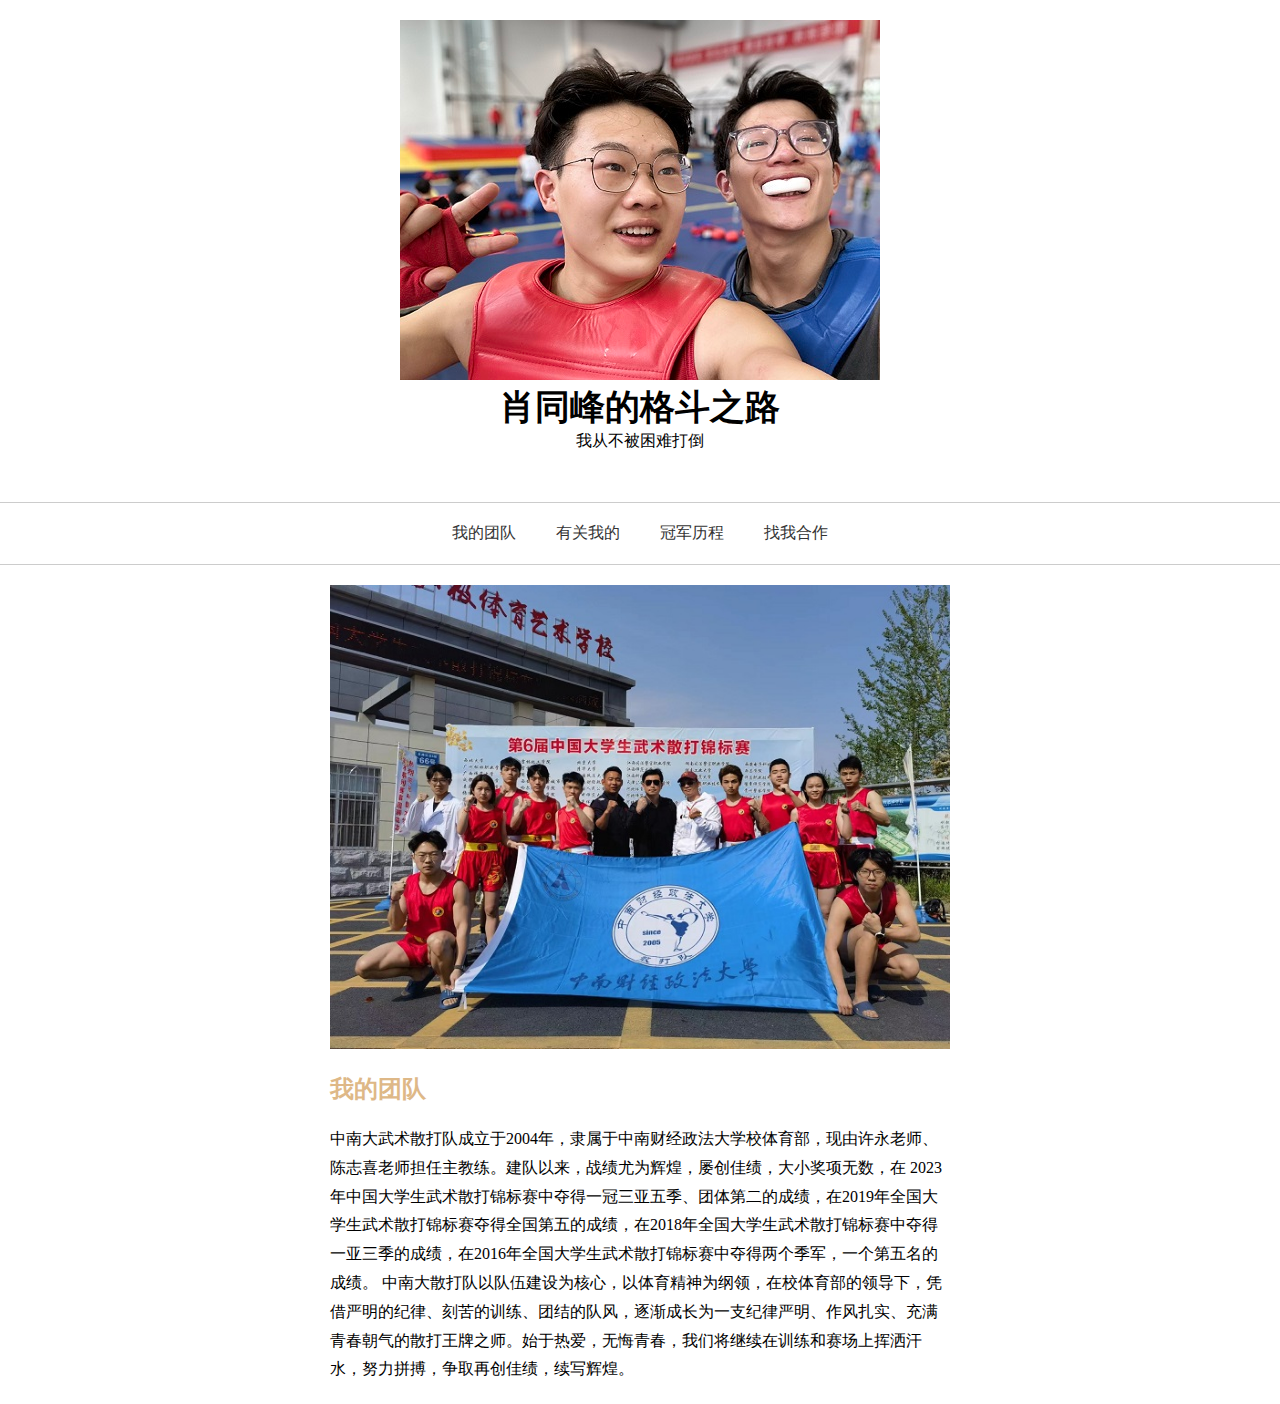
<file: index.html>
<!DOCTYPE html>
<html lang="en">
<head>
    <meta charset="UTF-8">
    <meta http-equiv="X-UA-Compatible" content="IE=edge">
    <meta name="viewport" content="width=device-width, initial-scale=1.0">
    <!-- 网站的标题 -->
    <title>肖同峰的格斗之路</title>
    <link rel="stylesheet" href="style.css">
</head>
<!-- body部分 -->
<body>
    <!-- 创建div，class类为'header'，标题 -->
    <div class="header">
        <div class="picture_1">
            <img src="微信图片_20230602220038.jpg">
            <h4>肖同峰的格斗之路</h4>
            <p>我从不被困难打倒</p>
        </div>
    </div>
    <!-- 导航区链接url跳转 -->
    <div class="nav">
        <ul>
            <li>
                <a href="index.html">我的团队</a>
            </li>
            <li>
                <a href="aboutme.html">有关我的</a>
                <ul>
                    <li>
                        <a href="myhonor表格.html">我的荣誉</a>
                    </li>
                    <li>
                        <a href="myphoto.html">我的照片</a>
                    </li>
                </ul>
            </li>
            <li>
                <a href="champion.html">冠军历程</a>
            </li>
            <li>
                <a href="cooperation表单.html">找我合作</a>
            </li>
        </ul>
    </div>
    <div class="banner">
        <img src="微信图片_20230602220110.jpg">
    </div>
    <div class="about">
        <h3>我的团队</h3>
        <p>中南大武术散打队成立于2004年，隶属于中南财经政法大学校体育部，现由许永老师、陈志喜老师担任主教练。建队以来，战绩尤为辉煌，屡创佳绩，大小奖项无数，在 2023年中国大学生武术散打锦标赛中夺得一冠三亚五季、团体第二的成绩，在2019年全国大学生武术散打锦标赛夺得全国第五的成绩，在2018年全国大学生武术散打锦标赛中夺得一亚三季的成绩，在2016年全国大学生武术散打锦标赛中夺得两个季军，一个第五名的成绩。
            中南大散打队以队伍建设为核心，以体育精神为纲领，在校体育部的领导下，凭借严明的纪律、刻苦的训练、团结的队风，逐渐成长为一支纪律严明、作风扎实、充满青春朝气的散打王牌之师。始于热爱，无悔青春，我们将继续在训练和赛场上挥洒汗水，努力拼搏，争取再创佳绩，续写辉煌。
            </p>
    </div>
</body>
</html>
</file>
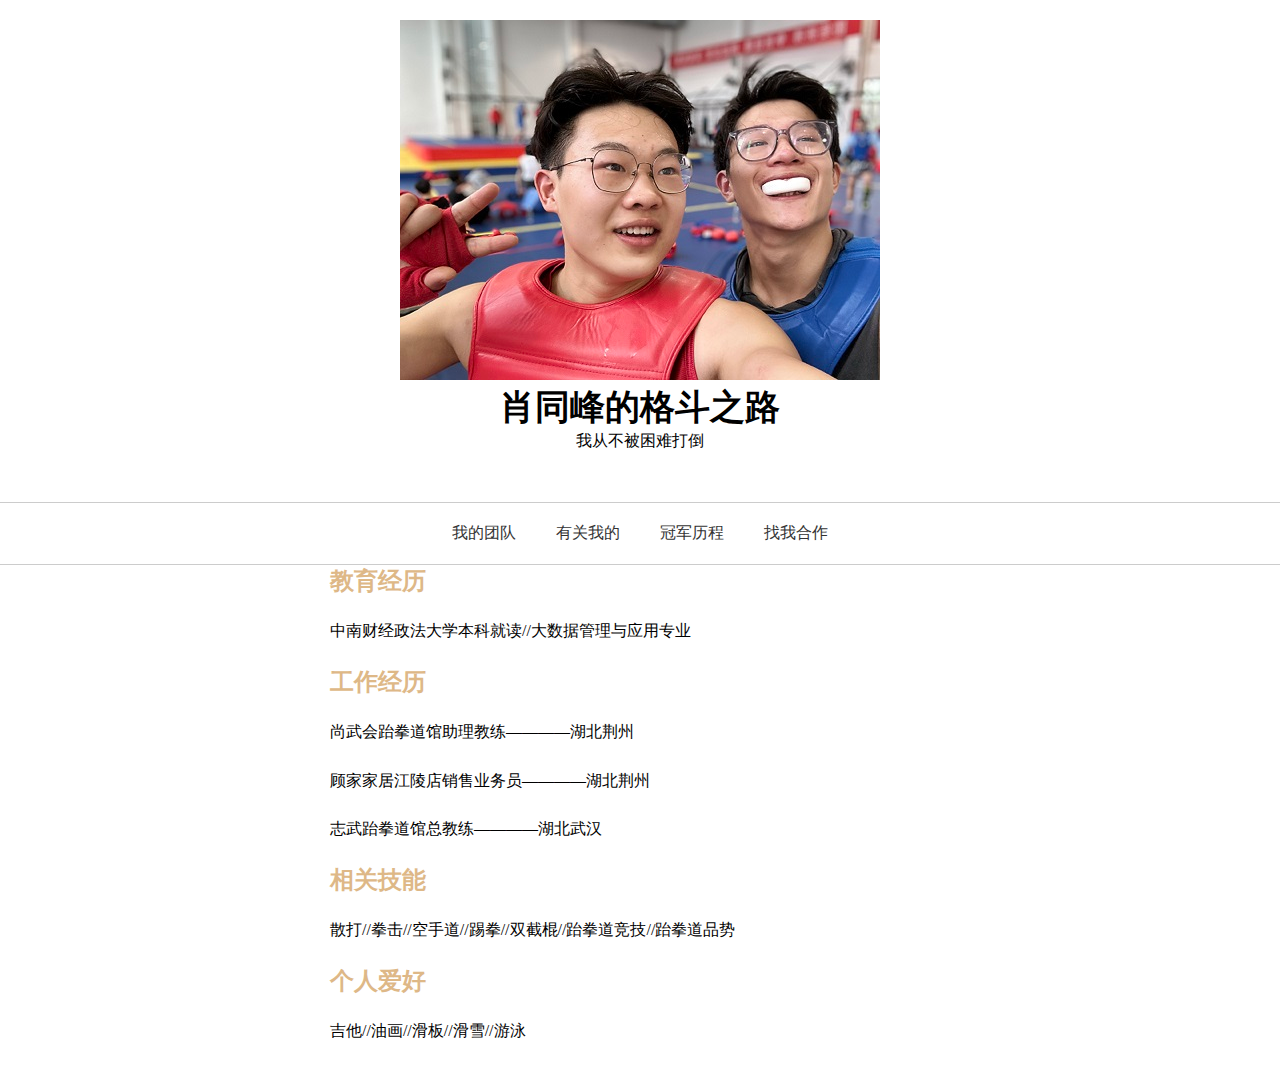
<file: aboutme.html>
<!DOCTYPE html>
<html lang="en">
<head>
    <meta charset="UTF-8">
    <meta http-equiv="X-UA-Compatible" content="IE=edge">
    <meta name="viewport" content="width=device-width, initial-scale=1.0">
    <!-- 网站的标题 -->
    <title>肖同峰的格斗之路</title>
    <link rel="stylesheet" href="style.css">
</head>
<!-- body部分 -->
<body>
    <!-- 创建div，class类为'header'，标题 -->
    <div class="header">
        <div class="picture_1">
            <img src="微信图片_20230602220038.jpg">
            <h4>肖同峰的格斗之路</h4>
            <p>我从不被困难打倒</p>
        </div>
    </div>
    <!-- 导航区链接url跳转 -->
    <div class="nav">
        <ul>
            <li>
                <a href="index.html">我的团队</a>
            </li>
            <li>
                <a href="aboutme.html">有关我的</a>
                <ul>
                    <li>
                        <a href="myhonor.html">我的荣誉</a>
                    </li>
                    <li>
                        <a href="myphoto.html">我的照片</a>
                    </li>
                </ul>
            </li>
            <li>
                <a href="champion.html">冠军历程</a>
            </li>
            <li>
                <a href="cooperation.html">找我合作</a>
            </li>
        </ul>
    </div>
    <div class="about">
        <h3>教育经历</h3>
        <p>中南财经政法大学本科就读//大数据管理与应用专业</p>
        <h3>工作经历</h3>
        <p>尚武会跆拳道馆助理教练————湖北荆州</p>
        <p>顾家家居江陵店销售业务员————湖北荆州</p>
        <p>志武跆拳道馆总教练————湖北武汉</p>
        <h3>相关技能</h3>
        <p>散打//拳击//空手道//踢拳//双截棍//跆拳道竞技//跆拳道品势</p>
        <h3>个人爱好</h3>
        <p>吉他//油画//滑板//滑雪//游泳</p>
    </div>
</body>
</html>
</file>
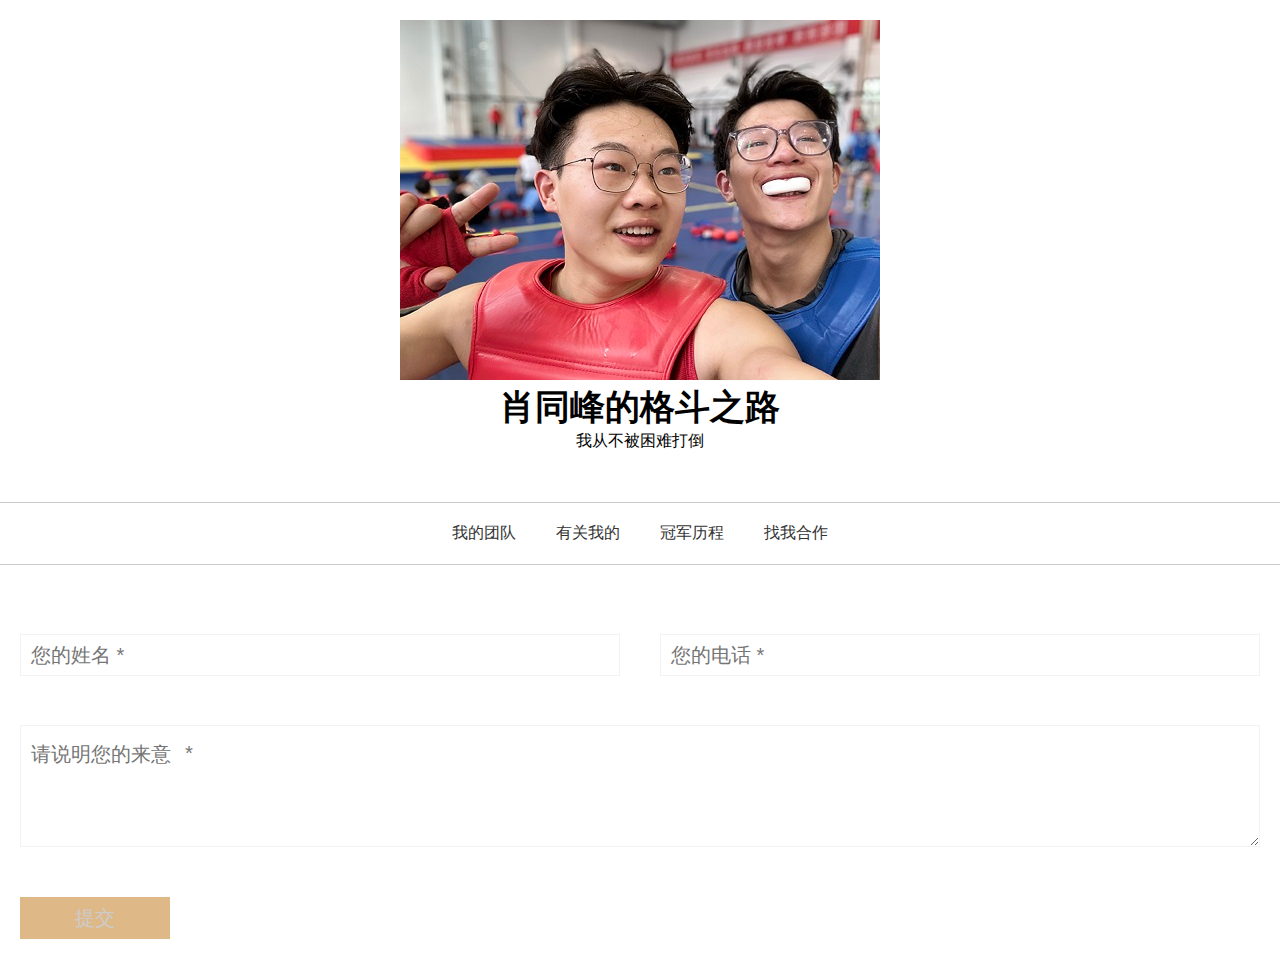
<file: cooperation表单.html>
<!DOCTYPE html>
<html lang="en">
<head>
    <meta charset="UTF-8">
    <meta http-equiv="X-UA-Compatible" content="IE=edge">
    <meta name="viewport" content="width=device-width, initial-scale=1.0">
    <!-- 网站的标题 -->
    <title>肖同峰的格斗之路</title>
    <link rel="stylesheet" href="style.css">
</head>
<!-- body部分 -->
<body>
    <!-- 创建div，class类为'header'，标题 -->
    <div class="header">
        <div class="picture_1">
            <img src="微信图片_20230602220038.jpg">
            <h4>肖同峰的格斗之路</h4>
            <p>我从不被困难打倒</p>
        </div>
    </div>
    <!-- 导航区链接url跳转 -->
    <div class="nav">
        <ul>
            <li>
                <a href="index.html">我的团队</a>
            </li>
            <li>
                <a href="aboutme.html">有关我的</a>
                <ul>
                    <li>
                        <a href="myhonor.html">我的荣誉</a>
                    </li>
                    <li>
                        <a href="myphoto.html">我的照片</a>
                    </li>
                </ul>
            </li>
            <li>
                <a href="champion.html">冠军历程</a>
            </li>
            <li>
                <a href="cooperation.html">找我合作</a>
            </li>
        </ul>
    </div>
    <div>
        <!--表单-->
        <form class="myform" method="post" action="#">
            <div class="inp-box">
                <!-- 表单的选项 -->
                <input type="text" name="name" class="inp" placeholder="您的姓名 *">
                <input type="text" name="mobile" class="inp" placeholder="您的电话 *">
            </div>
            <div class="inp-box">
                <textarea class="msg" name="message" placeholder="请说明您的来意 *"></textarea>
            </div>
            <button class="but" type="submit">提交</button>
        </form>
    </div>
</body>
</html>
</file>
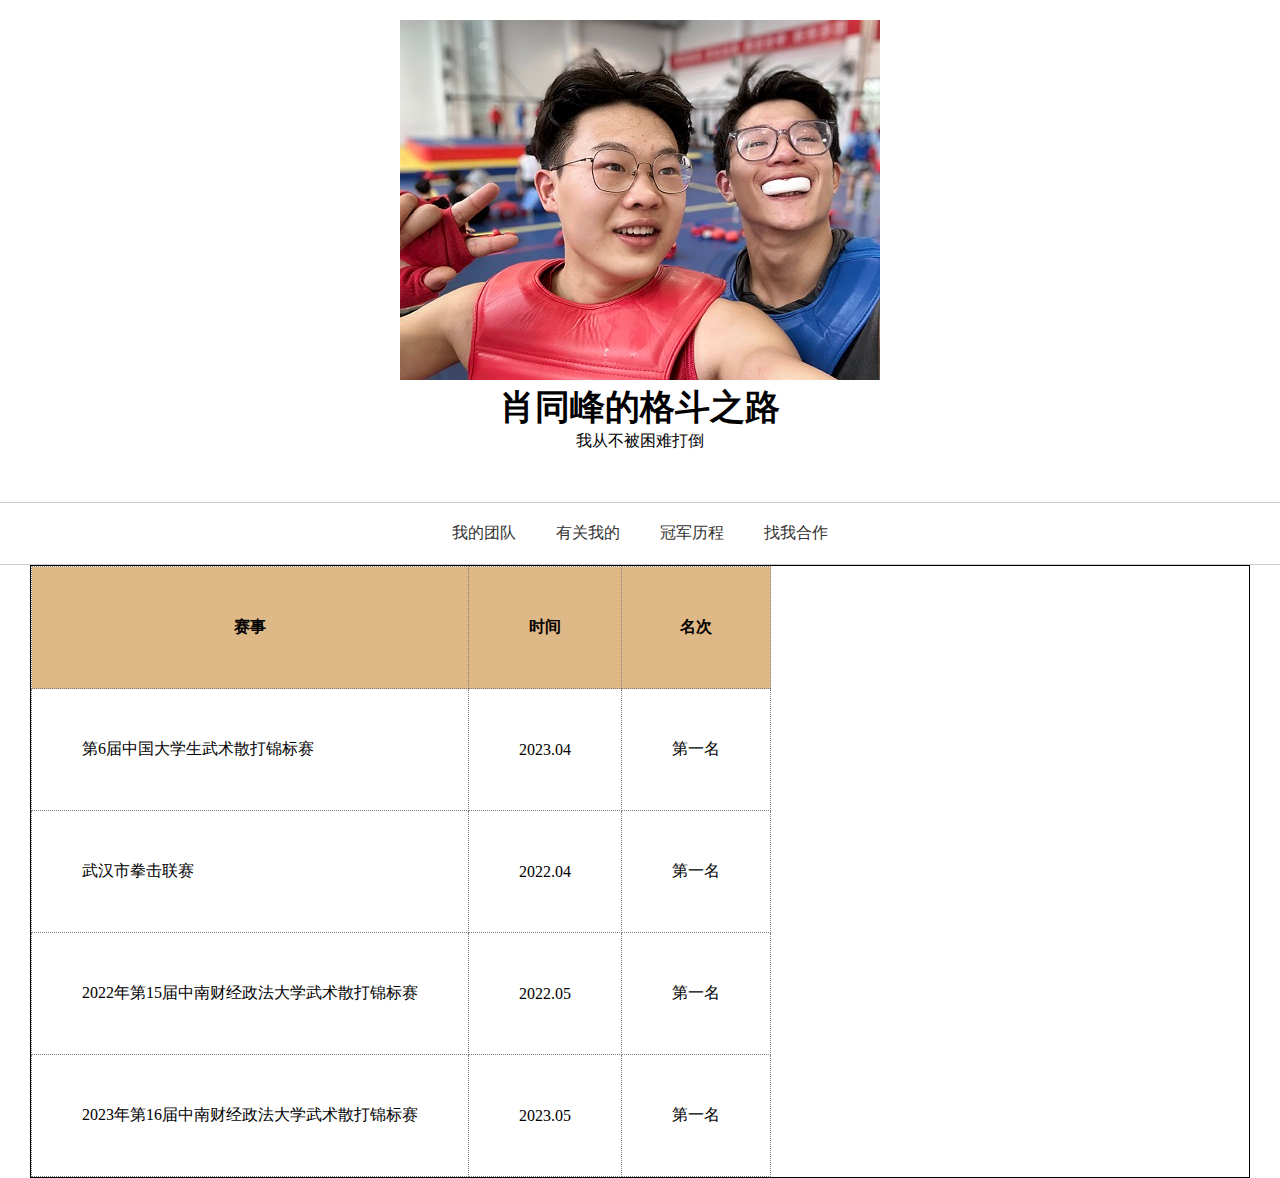
<file: myhonor表格.html>
<!DOCTYPE html>
<html lang="en">
<head>
    <meta charset="UTF-8">
    <meta http-equiv="X-UA-Compatible" content="IE=edge">
    <meta name="viewport" content="width=device-width, initial-scale=1.0">
    <!-- 网站的标题 -->
    <title>肖同峰的格斗之路</title>
    <link rel="stylesheet" href="style.css">
</head>
<!-- body部分 -->
<body>
    <!-- 创建div，class类为'header'，标题 -->
    <div class="header">
        <div class="picture_1">
            <img src="微信图片_20230602220038.jpg">
            <h4>肖同峰的格斗之路</h4>
            <p>我从不被困难打倒</p>
        </div>
    </div>
    <!-- 导航区链接url跳转 -->
    <div class="nav">
        <ul>
            <li>
                <a href="index.html">我的团队</a>
            </li>
            <li>
                <a href="aboutme.html">有关我的</a>
                <ul>
                    <li>
                        <a href="myhonor.html">我的荣誉</a>
                    </li>
                    <li>
                        <a href="myphoto.html">我的照片</a>
                    </li>
                </ul>
            </li>
            <li>
                <a href="champion.html">冠军历程</a>
            </li>
            <li>
                <a href="cooperation.html">找我合作</a>
            </li>
        </ul>
    </div>
    <!-- 创建表格 -->
    <div>
        <body>
            <table>
              <tr>
                <th>赛事</th>
                <th>时间</th>
                <th>名次</th>
              </tr>
              <tr>
                <td>第6届中国大学生武术散打锦标赛</td>
                <td>2023.04</td>
                <td>第一名</td>
              </tr>
              <tr>
                <td>武汉市拳击联赛</td>
                <td>2022.04</td>
                <td>第一名</td>
              </tr>
              <tr>
                <td>2022年第15届中南财经政法大学武术散打锦标赛</td>
                <td>2022.05</td>
                <td>第一名</td>
              </tr>
              <tr>
                <td>2023年第16届中南财经政法大学武术散打锦标赛</td>
                <td>2023.05</td>
                <td>第一名</td>
              </tr>
            </table>
          </body>
    </div>
</body>
</html>
</file>
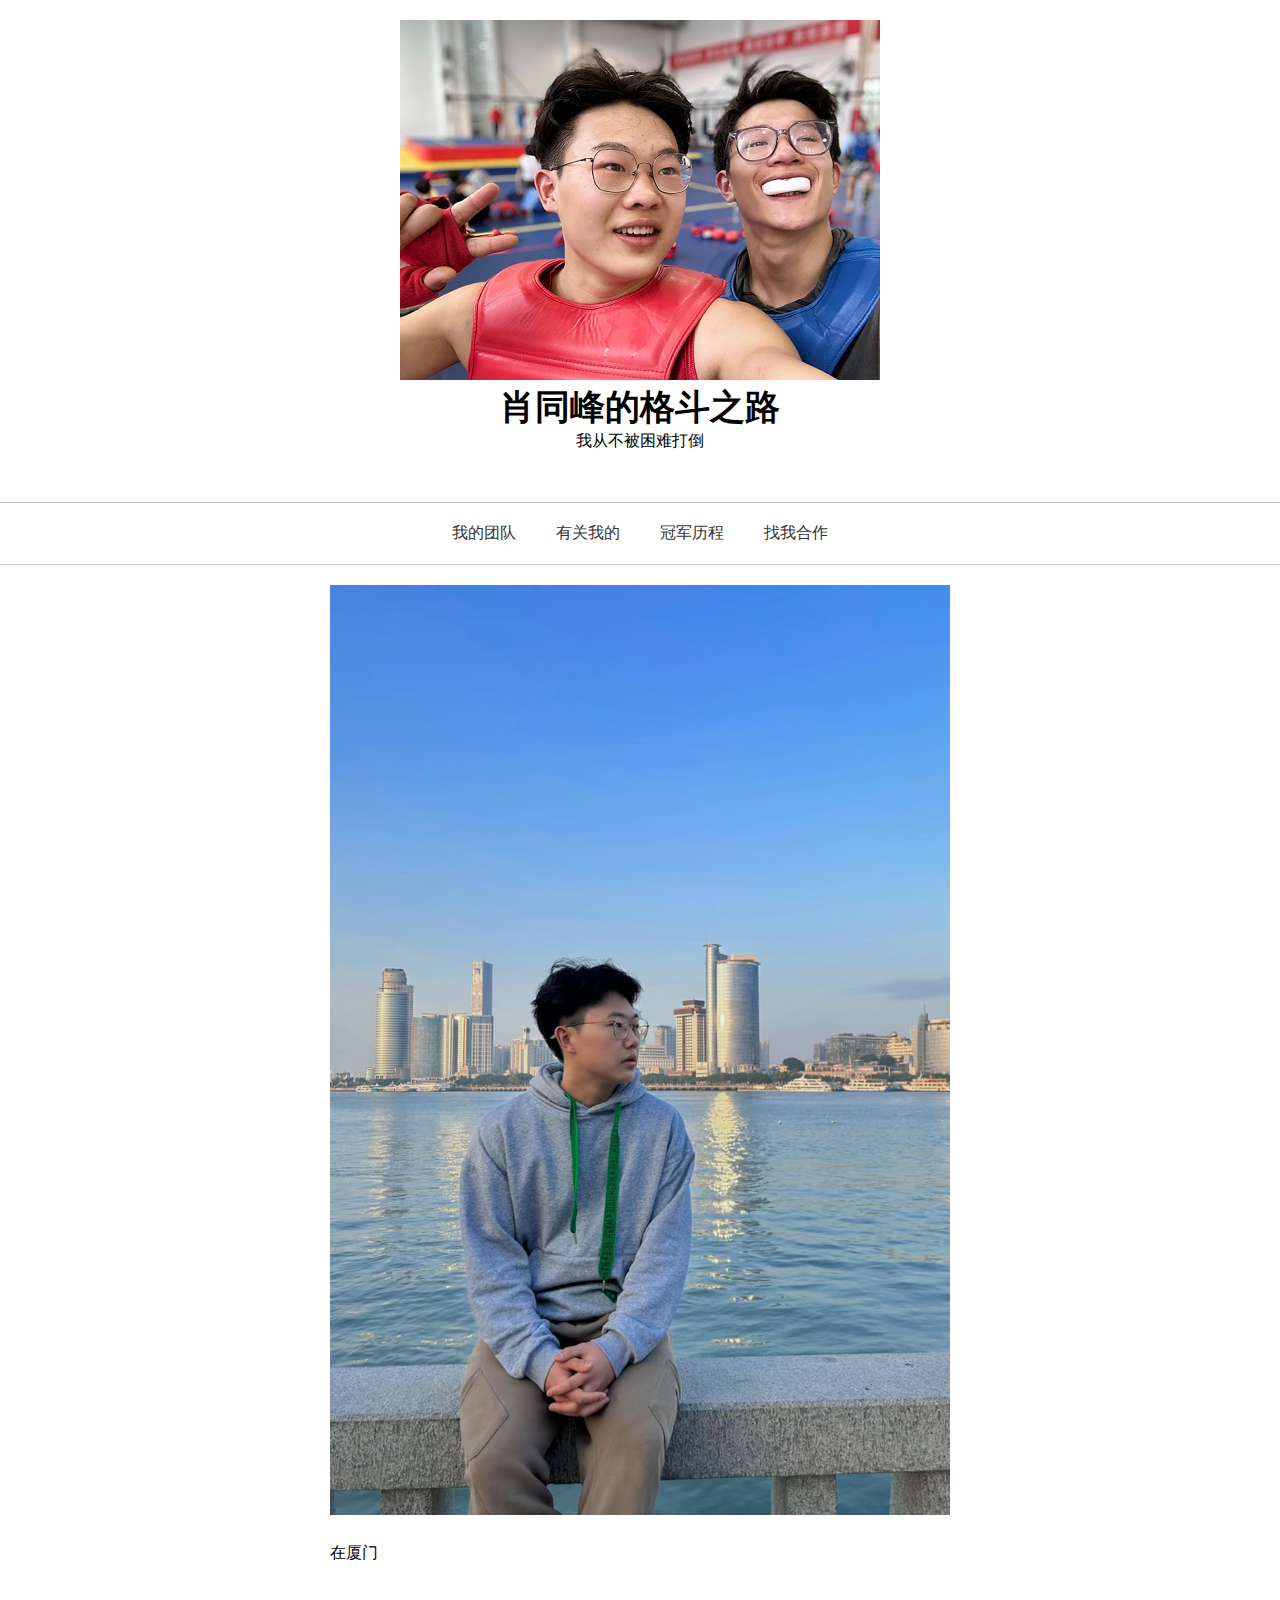
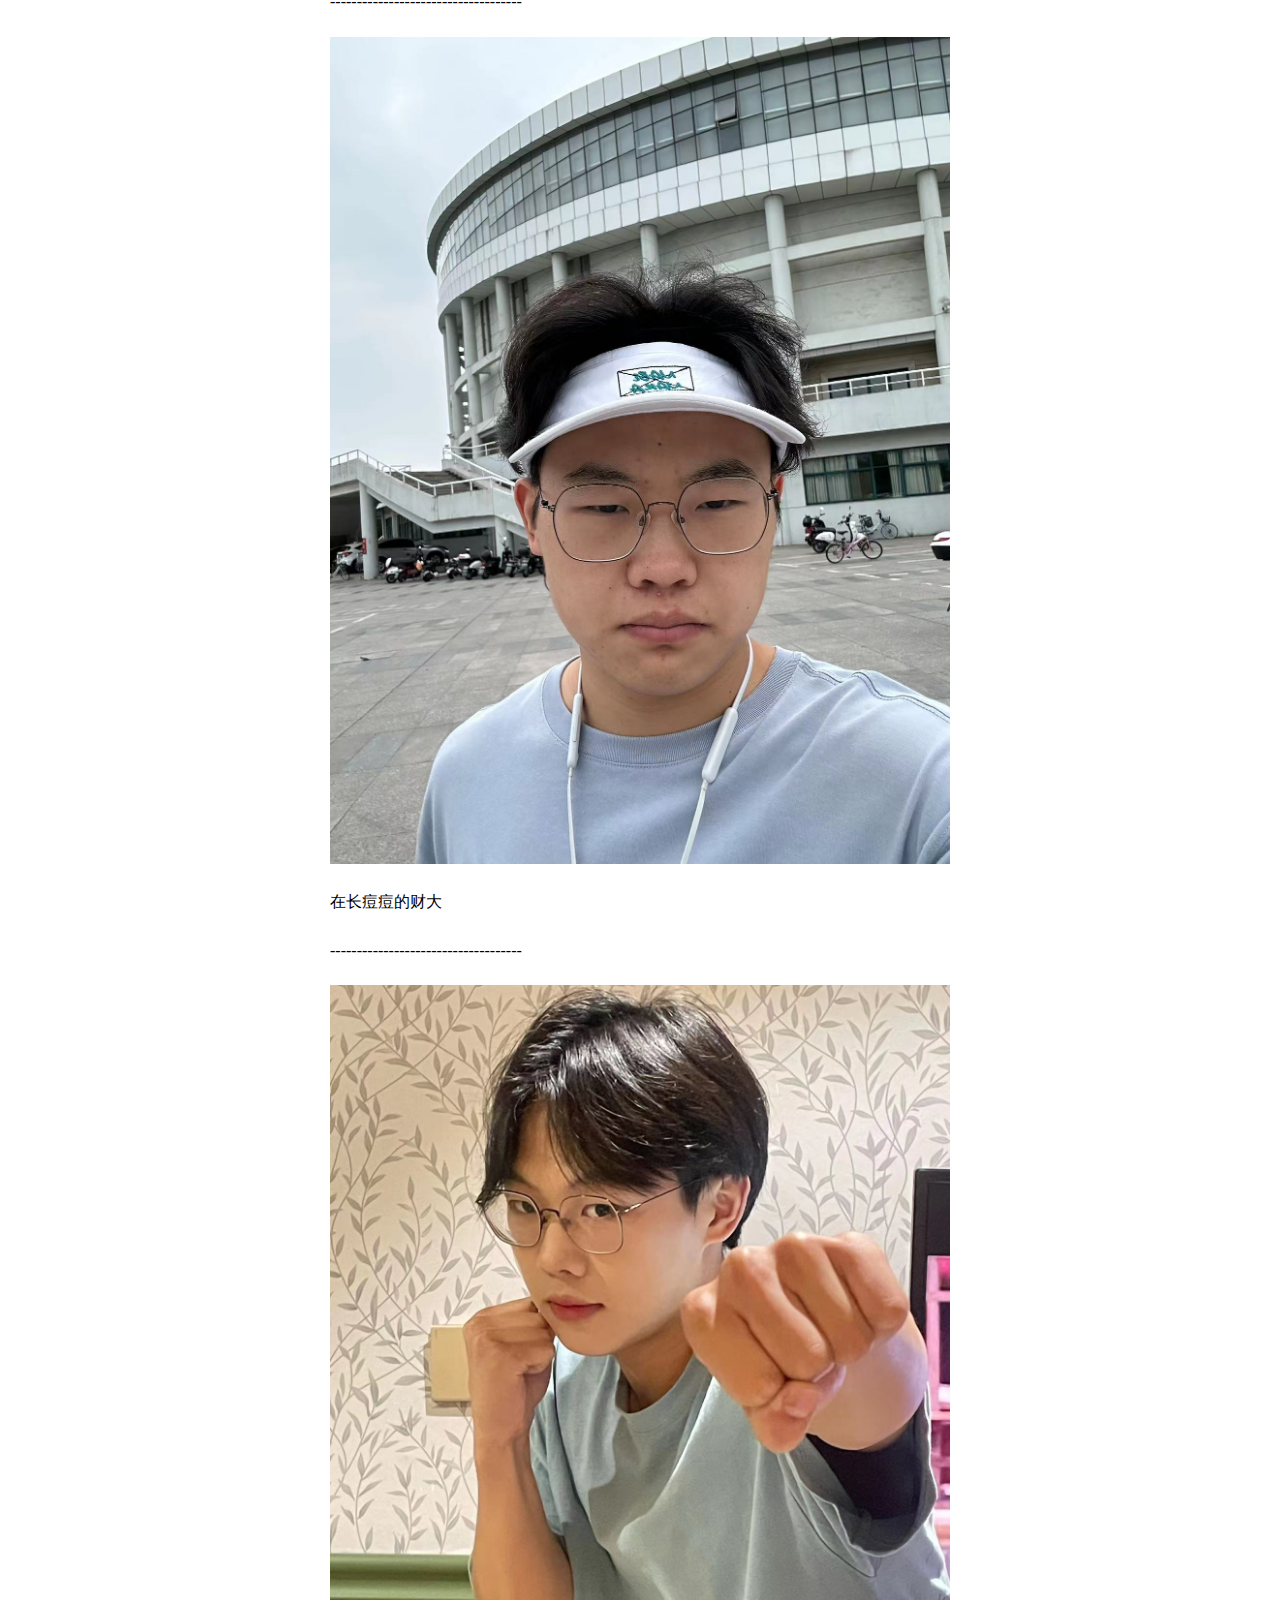
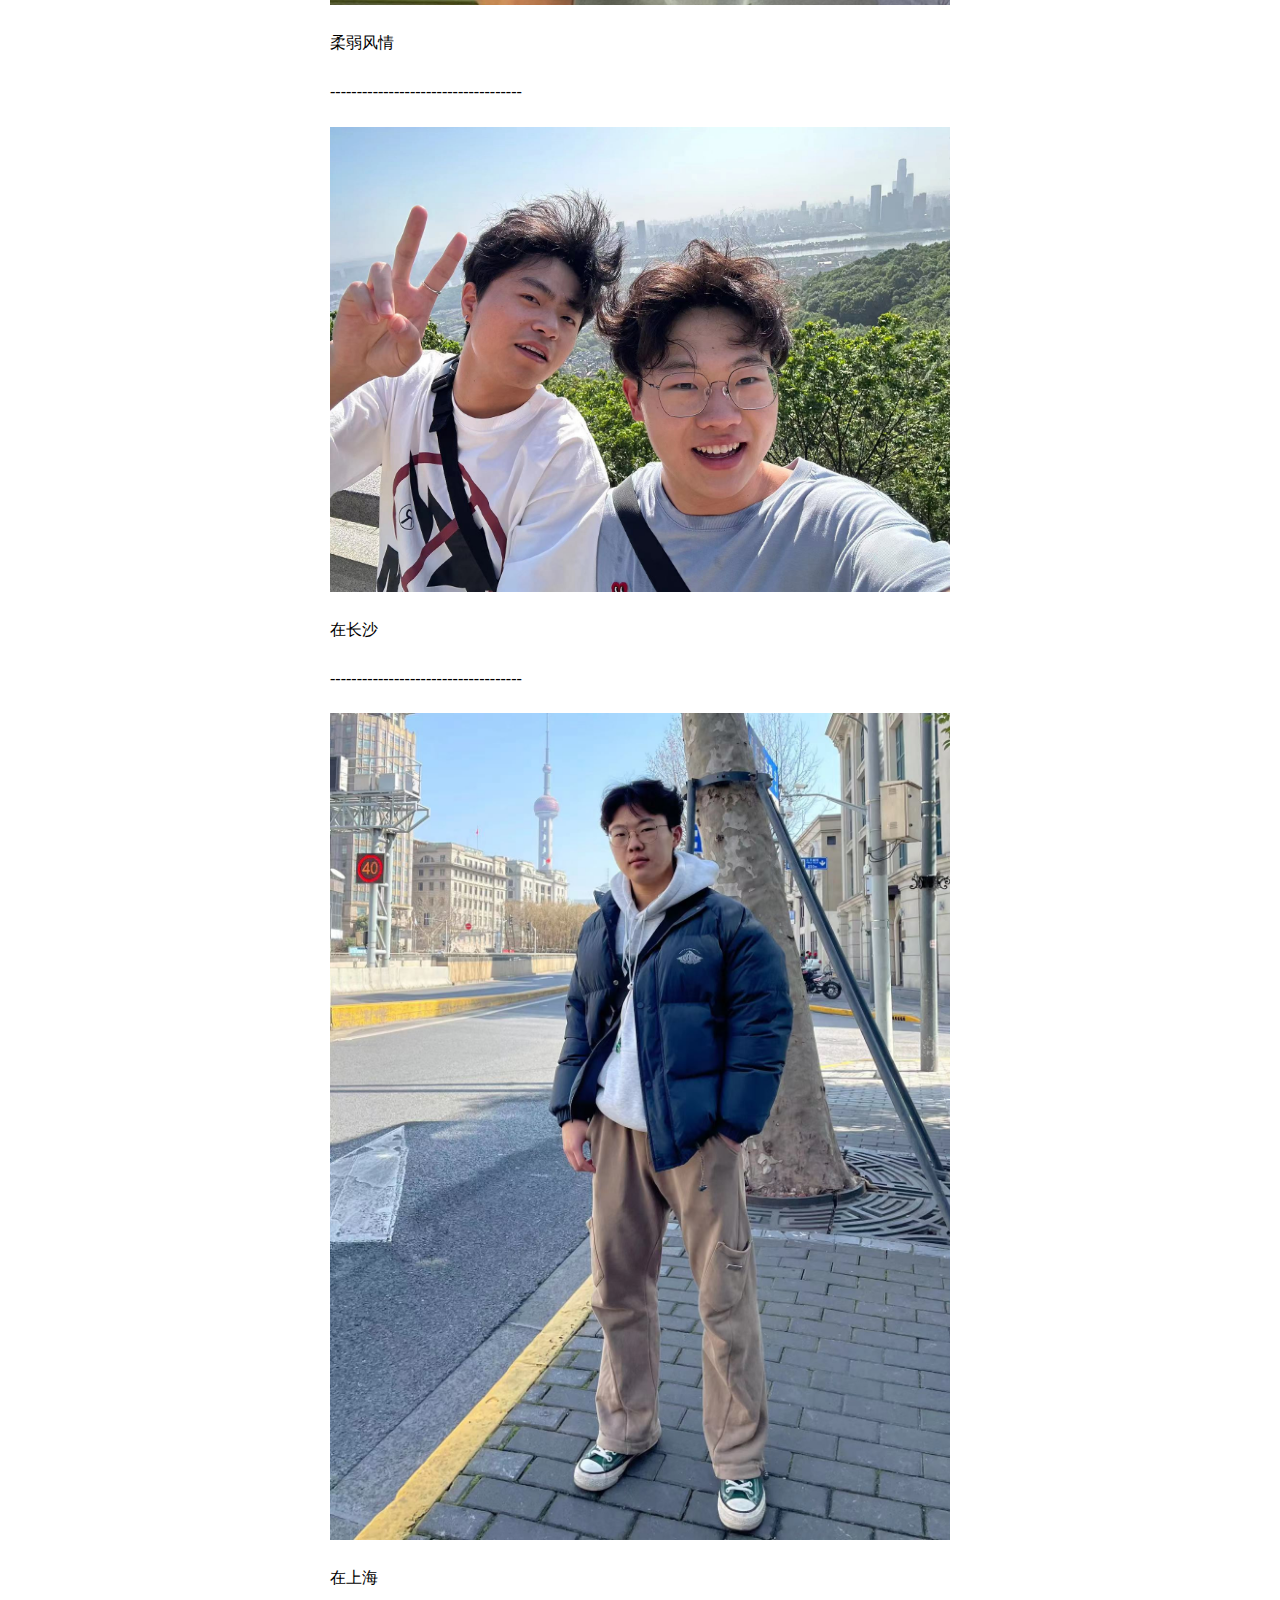
<file: myphoto.html>
<!DOCTYPE html>
<html lang="en">
<head>
    <meta charset="UTF-8">
    <meta http-equiv="X-UA-Compatible" content="IE=edge">
    <meta name="viewport" content="width=device-width, initial-scale=1.0">
    <!-- 网站的标题 -->
    <title>肖同峰的格斗之路</title>
    <link rel="stylesheet" href="style.css">
</head>
<!-- body部分 -->
<body>
    <!-- 创建div，class类为'header'，标题 -->
    <div class="header">
        <div class="picture_1">
            <img src="微信图片_20230602220038.jpg">
            <h4>肖同峰的格斗之路</h4>
            <p>我从不被困难打倒</p>
        </div>
    </div>
    <!-- 导航区链接url跳转 -->
    <div class="nav">
        <ul>
            <li>
                <a href="index.html">我的团队</a>
            </li>
            <li>
                <a href="aboutme.html">有关我的</a>
                <ul>
                    <li>
                        <a href="myhonor.html">我的荣誉</a>
                    </li>
                    <li>
                        <a href="myphoto.html">我的照片</a>
                    </li>
                </ul>
            </li>
            <li>
                <a href="champion.html">冠军历程</a>
            </li>
            <li>
                <a href="cooperation.html">找我合作</a>
            </li>
        </ul>
    </div>
    <div class="banner">
        <img src="微信图片_20230603225757.jpg">
    </div>
    <div class="about">
        <p>在厦门</p>
        <p>------------------------------------</p>
    </div>
    <div class="banner">
        <img src="微信图片_20230603225758.jpg">
    </div>
    <div class="about">
        <p>在长痘痘的财大</p>
        <p>------------------------------------</p>
    </div>
    <div class="banner">
        <img src="微信图片_202306032257581.jpg">
    </div>
    <div class="about">
        <p>柔弱风情</p>
        <p>------------------------------------</p>
    </div>
    <div class="banner">
        <img src="微信图片_202306032257582.jpg">
    </div>
    <div class="about">
        <p>在长沙</p>
        <p>------------------------------------</p>
    </div>
    <div class="banner">
        <img src="微信图片_20230603225759.jpg">
    </div>
    <div class="about">
        <p>在上海</p>
        <p>------------------------------------</p>
    </div>
</body>
</html>
</file>
<file: style.css>
/* css部分，对网页进行规范化格式 */
/* 定义全局页面 */
*{
    margin: 0;
    padding: 0;
}
/* body部分字体大小 */
body{
    font-size: 16px;
}
li{
    list-style: none;
}
/* 图片1的格式 */
.picture_1{
    width: 100%;
    text-align: center;
    margin: 20px 0 50px 0;
}
/* 图片1下面标题h4的格式 */
.picture_1 h4{
    font-size: 35px;
    margin-top: 20px 0 5px 0;
}
.nav{
    width: 100%;
    border-top: 1px solid #cccccc;
    border-bottom: 1px solid #cccccc;
}
/* 使用flex弹性布局 */
.nav>ul{
    display: flex;
    justify-content: center;
    padding: 20px 0;
}
/* 使用'>'对所有该类型定义 */
.nav>ul>li{
    position: relative;
    margin: 0 20px;
}
.nav ul li a{
    color: #333;
    text-decoration: none;
}
.nav ul li a:hover{
    color:burlywood;

}
.nav ul li ul{
    display: none;
    position: absolute;
    top: 20px;
    left: 0px;
    background: #f2f2f2;
    padding: 10px;
    width: 80px;
}
.nav ul li li{
    margin: 5px 0 ;
}
.nav>ul>li:hover ul{
    display: block;
}
/* 对banner类格式化 */
.banner{
    width: 620px;
    margin: 20px auto;
}
.banner img{
    width:100%
}
/* about类格式化 */
.about{
    width: 620px;
    margin: auto;
}
.about h3{
    display: flex;
    align-items: center;
    color:burlywood;
    font-size: 24px;
}
.about p{
    line-height: 1.8;
    margin: 20px 0;
}
/* 表格格式化 */
table {
    margin-left:      30px;
    margin-right:     30px;
    border:           thin solid black;
    caption-side:     bottom;
    border-collapse:  collapse;
    display: flex;
    align-items: center;
}
/* 表格内容格式化 */
table table th {
    background-color: white;
}
td, th {
    border:           thin dotted gray;
    padding:          50px;
}
th {
    background-color:burlywood;
}
/* 对表单格式化 */
/* 不同的类的格式化 */
.myform{
    margin-top: 50px;
}
.inp-box{
    width: 100%;
    display: flex;
    min-height: 80px;
    align-items: center;
    justify-content: space-between;
    margin-bottom: 30px;
}
.inp{
    flex:1;
    height: 40px;
    text-indent: 10px;
    border: 1px solid #f2f2f2;
    font-size: 20px;
    margin: 0 20px;
}
.msg{
    flex:1;
    margin: 0 20px;
    border: 1px solid #f2f2f2;
    font-size: 20px;
    text-indent: 10px;
    line-height: 40px;
    padding: 10px 0;
    min-height: 100px;
}
/* 提交按钮格式化 */
.but{
    margin: 20px;
    width: 150px;
    height: 42px;
    line-height: 42px;
    border: none;
    color: #cccccc;
    text-align: center;
    background: burlywood;
    cursor: pointer;
    font-size: 20px;
}
.but:hover{
    opacity: 0.8;
}
</file>
